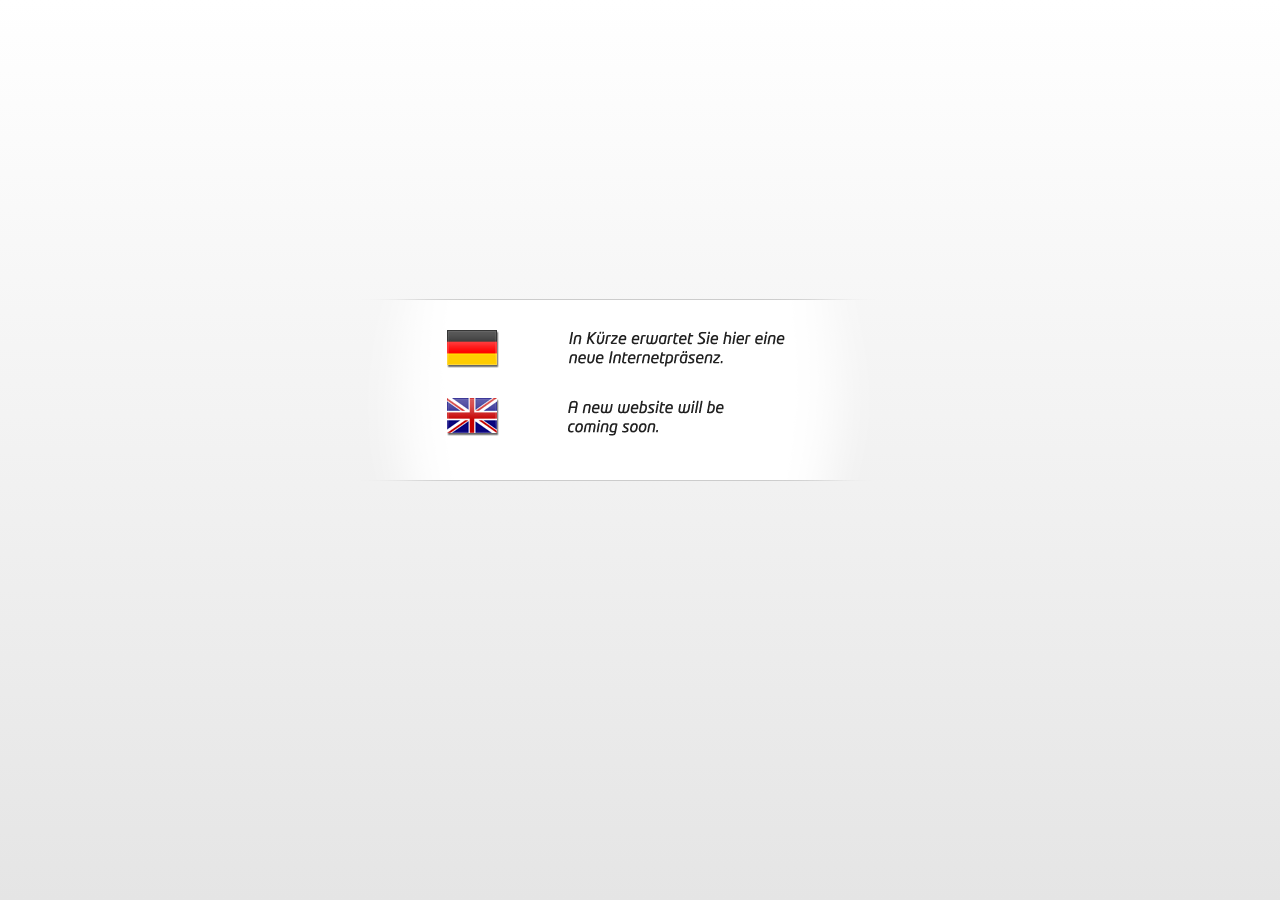
<file: index.htm>
<!DOCTYPE html PUBLIC "-//W3C//DTD XHTML 1.0 Transitional//EN" "http://www.w3.org/TR/xhtml1/DTD/xhtml1-transitional.dtd">
<html>
<head>
<title></title>
<style type="text/css"><!--
html {height:100%;overflow:hidden;} body {background: #ffffff;background: url([data-uri]);background: -moz-linear-gradient(top, #ffffff 0%, #e5e5e5 100%);background: -webkit-gradient(linear, left top, left bottom, color-stop(0%,#ffffff), color-stop(100%,#e5e5e5));background: -webkit-linear-gradient(top, #ffffff 0%,#e5e5e5 100%);background: -o-linear-gradient(top, #ffffff 0%,#e5e5e5 100%);background: -ms-linear-gradient(top, #ffffff 0%,#e5e5e5 100%);background: linear-gradient(to bottom, #ffffff 0%,#e5e5e5 100%);filter: progid:DXImageTransform.Microsoft.gradient( startColorstr='#ffffff', endColorstr='#e5e5e5',GradientType=0 );} img {left: 50%;margin-left:-301px;margin-top:-151px;position:absolute;top:50%;}
--></style>
</head>
<body>
<center><img src='[data-uri]' alt="" /></center>
</body>
</html>
</file>
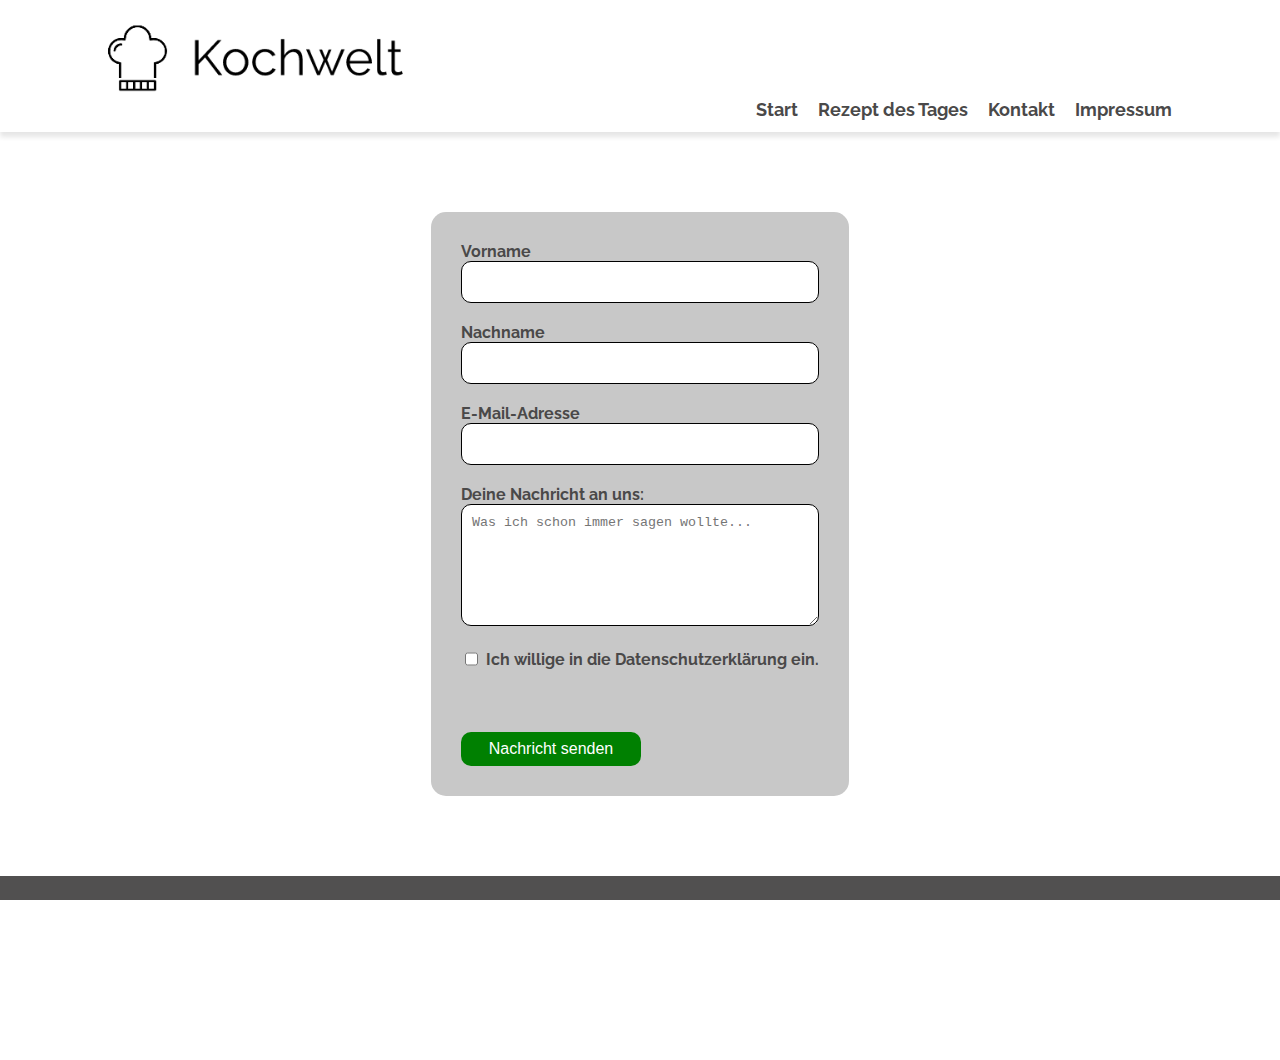
<file: kochwelt/site/contact.html>
<!DOCTYPE html>
<html lang="en">
  <head>
    <meta charset="UTF-8" />
    <meta name="viewport" content="width=device-width, initial-scale=1.0" />
    <title>Kontakt</title>
    <link rel="icon" type="image/png" sizes="16x16" href="../img/favicon.ico" />
    <link rel="stylesheet" href="../styles/home.css" />
    <script src="../scripts/script.js"></script>
  </head>
  <body onload="includeHTML()">
    <div w3-include-html="header.html"></div>

    <div class="body-width">
      <div class="contact_form">
        <form onsubmit="sendMail(event)" class="contact-form">
          <div class="section-contact">
            <div class="input-contact">
              <label class="input-label">
                Vorname
                <br />
                <input type="text" name="name" required />
              </label>

              <label class="input-label">
                Nachname
                <br />
                <input type="text" name="surname" required />
              </label>

              <label class="input-label">
                E-Mail-Adresse
                <br />
                <input type="email" name="email" required />
              </label>
            </div>

            <div class="message">
              <label class="message-label">
                Deine Nachricht an uns:
                <br />
                <textarea
                  name="Nachricht"
                  required
                  placeholder="Was ich schon immer sagen wollte..."
                ></textarea>
              </label>
            </div>

            <div class="checkbox">
              <div>
                <label class="checkbox-label">
                  <input type="checkbox" required />Ich willige in die
                  Datenschutzerklärung ein.</label
                >
              </div>
            </div>

            <button class="recipe-button" type="submit">
              Nachricht senden
            </button>
          </div>
        </form>
      </div>
    </div>

    <div w3-include-html="footer.html"></div>
  </body>
</html>
</file>
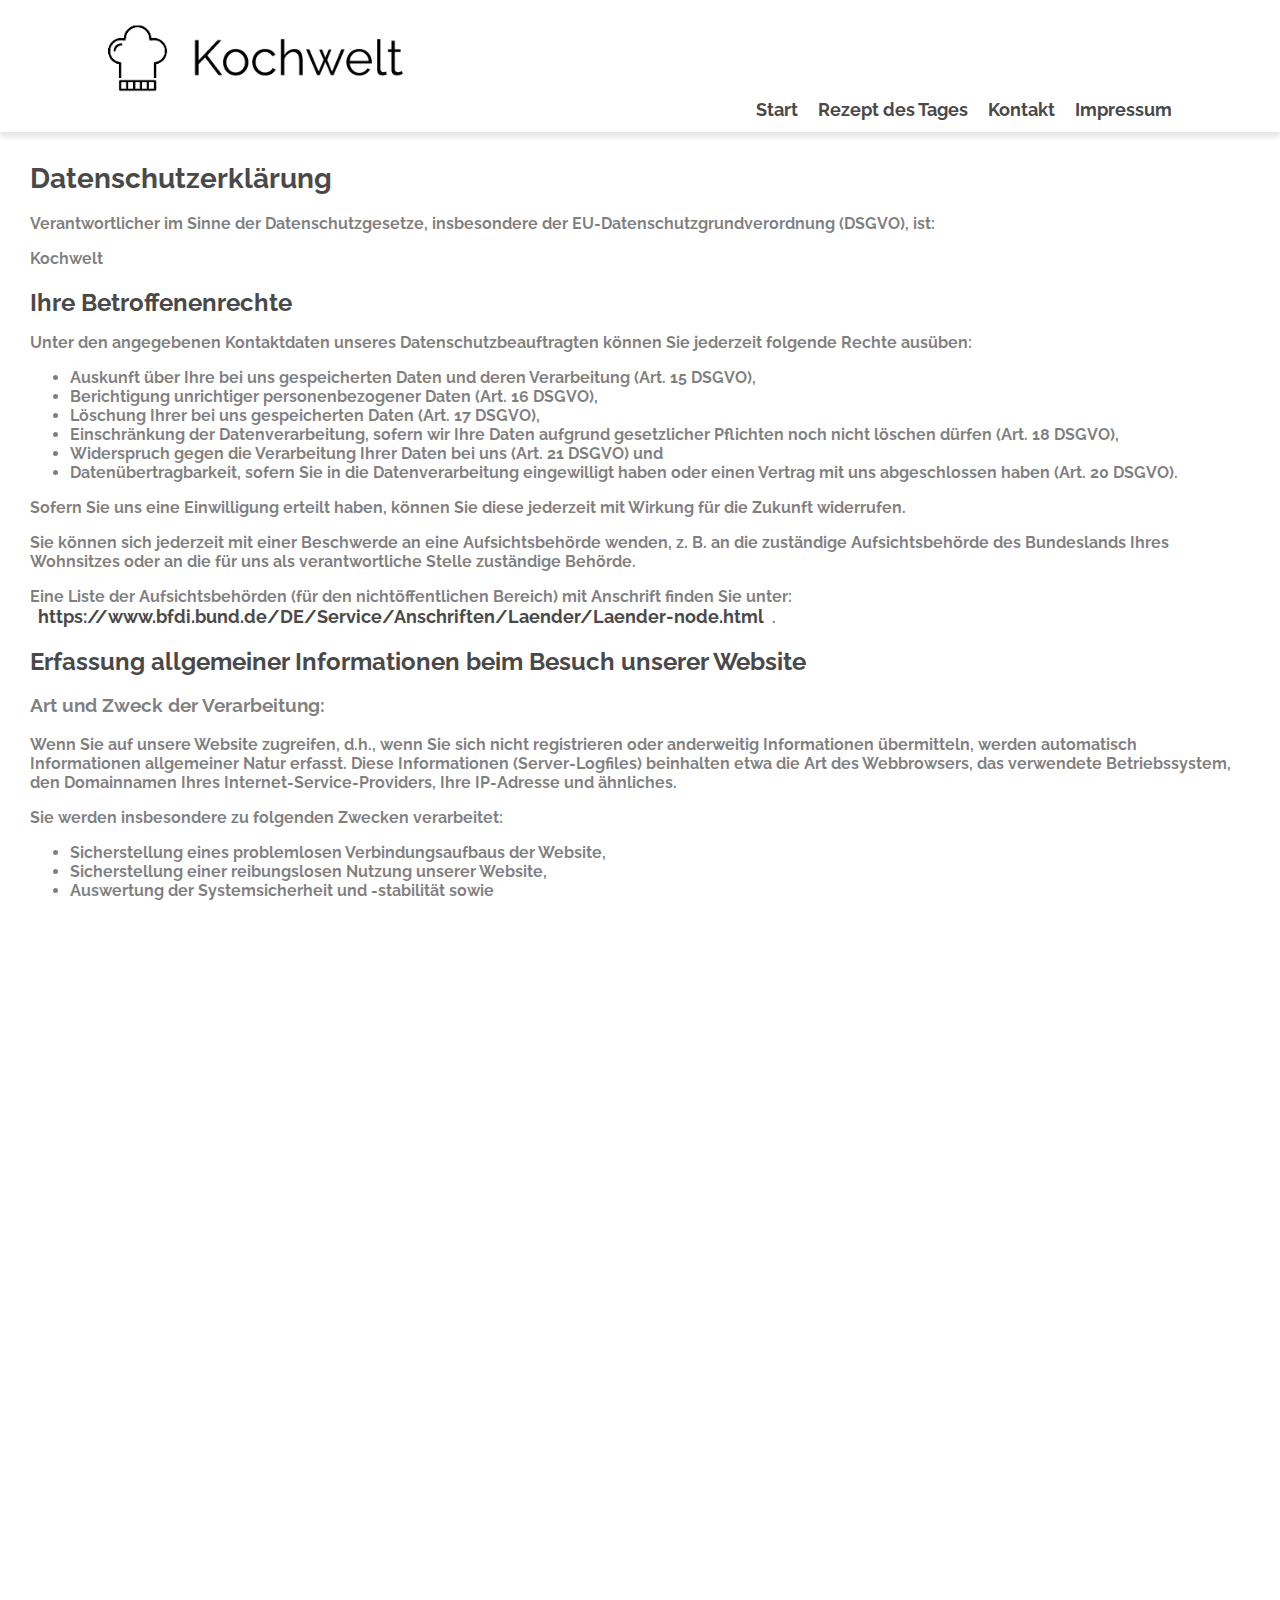
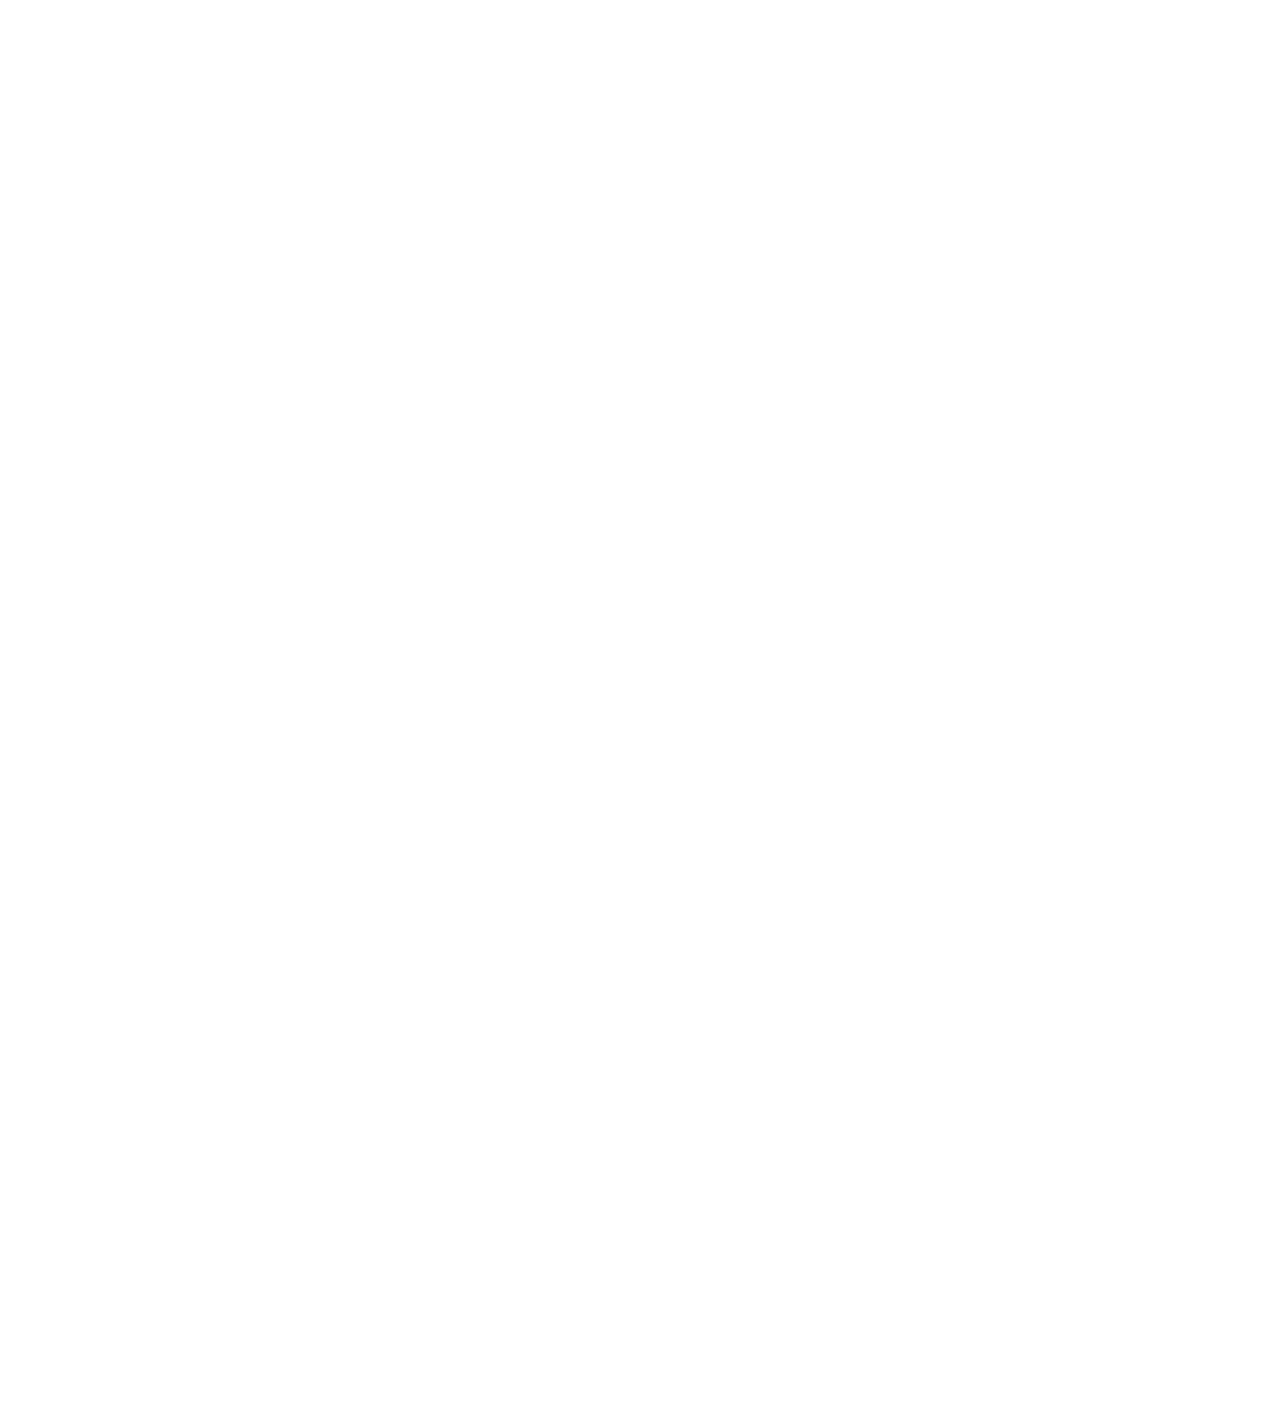
<file: kochwelt/site/datenschutz.html>
<!DOCTYPE html>
<html lang="en">

<head>
    <meta charset="UTF-8">
    <meta name="viewport" content="width=device-width, initial-scale=1.0">
    <title>Kochwelt</title>
    <link rel="icon" type="image/png" sizes="16x16" href="../img/favicon.ico">
    <link rel="stylesheet" href="../styles/kontakt.css">
    <script src="../scripts/script.js"></script>
</head>

<body onload="includeHTML()">
    <div w3-include-html="header.html"></div>
    <div class="datenschutz">
        <h1>Datenschutzerklärung</h1>
        <p>Verantwortlicher im Sinne der Datenschutzgesetze, insbesondere der EU-Datenschutzgrundverordnung (DSGVO),
            ist:
        </p>
        <p>Kochwelt</p>
        <h2>Ihre Betroffenenrechte</h2>
        <p>Unter den angegebenen Kontaktdaten unseres Datenschutzbeauftragten können Sie jederzeit folgende Rechte
            ausüben:
        </p>
        <ul>
            <li>Auskunft über Ihre bei uns gespeicherten Daten und deren Verarbeitung (Art. 15 DSGVO),</li>
            <li>Berichtigung unrichtiger personenbezogener Daten (Art. 16 DSGVO),</li>
            <li>Löschung Ihrer bei uns gespeicherten Daten (Art. 17 DSGVO),</li>
            <li>Einschränkung der Datenverarbeitung, sofern wir Ihre Daten aufgrund gesetzlicher Pflichten noch nicht
                löschen
                dürfen (Art. 18 DSGVO),</li>
            <li>Widerspruch gegen die Verarbeitung Ihrer Daten bei uns (Art. 21 DSGVO) und</li>
            <li>Datenübertragbarkeit, sofern Sie in die Datenverarbeitung eingewilligt haben oder einen Vertrag mit uns
                abgeschlossen haben (Art. 20 DSGVO).</li>
        </ul>
        <p>Sofern Sie uns eine Einwilligung erteilt haben, können Sie diese jederzeit mit Wirkung für die Zukunft
            widerrufen.
        </p>
        <p>Sie können sich jederzeit mit einer Beschwerde an eine Aufsichtsbehörde wenden, z. B. an die zuständige
            Aufsichtsbehörde des Bundeslands Ihres Wohnsitzes oder an die für uns als verantwortliche Stelle zuständige
            Behörde.
        </p>
        <p>Eine Liste der Aufsichtsbehörden (für den nichtöffentlichen Bereich) mit Anschrift finden Sie unter: <a
                href="https://www.bfdi.bund.de/DE/Service/Anschriften/Laender/Laender-node.html" target="_blank"
                rel="noopener nofollow">https://www.bfdi.bund.de/DE/Service/Anschriften/Laender/Laender-node.html</a>.
        </p>
        <p></p>
        <h2>Erfassung allgemeiner Informationen beim Besuch unserer Website</h2>
        <h3>Art und Zweck der Verarbeitung:</h3>
        <p>Wenn Sie auf unsere Website zugreifen, d.h., wenn Sie sich nicht registrieren oder anderweitig Informationen
            übermitteln, werden automatisch Informationen allgemeiner Natur erfasst. Diese Informationen
            (Server-Logfiles)
            beinhalten etwa die Art des Webbrowsers, das verwendete Betriebssystem, den Domainnamen Ihres
            Internet-Service-Providers, Ihre IP-Adresse und ähnliches. </p>
        <p>Sie werden insbesondere zu folgenden Zwecken verarbeitet:</p>
        <ul>
            <li>Sicherstellung eines problemlosen Verbindungsaufbaus der Website,</li>
            <li>Sicherstellung einer reibungslosen Nutzung unserer Website,</li>
            <li>Auswertung der Systemsicherheit und -stabilität sowie</li>
            <li>zur Optimierung unserer Website.</li>
        </ul>
        <p>Wir verwenden Ihre Daten nicht, um Rückschlüsse auf Ihre Person zu ziehen. Informationen dieser Art werden
            von
            uns
            ggfs. anonymisiert statistisch ausgewertet, um unseren Internetauftritt und die dahinterstehende Technik zu
            optimieren. </p>
        <h3>Rechtsgrundlage und berechtigtes Interesse:</h3>
        <p>Die Verarbeitung erfolgt gemäß Art. 6 Abs. 1 lit. f DSGVO auf Basis unseres berechtigten Interesses an der
            Verbesserung der Stabilität und Funktionalität unserer Website.</p>
        <h3>Empfänger:</h3>
        <p>Empfänger der Daten sind ggf. technische Dienstleister, die für den Betrieb und die Wartung unserer Webseite
            als
            Auftragsverarbeiter tätig werden.</p>
        <p></p>
        <h3>Speicherdauer:</h3>
        <p>Die Daten werden gelöscht, sobald diese für den Zweck der Erhebung nicht mehr erforderlich sind. Dies ist für
            die
            Daten, die der Bereitstellung der Website dienen, grundsätzlich der Fall, wenn die jeweilige Sitzung beendet
            ist.
        </p>
        <p> Im Falle der Speicherung der Daten in Logfiles ist dies nach spätestens 14 Tagen der Fall. Eine
            darüberhinausgehende
            Speicherung ist möglich. In diesem Fall werden die IP-Adressen der Nutzer anonymisiert, sodass eine
            Zuordnung
            des
            aufrufenden Clients nicht mehr möglich ist.</p>
        <p></p>
        <h3>Bereitstellung vorgeschrieben oder erforderlich:</h3>
        <p>Die Bereitstellung der vorgenannten personenbezogenen Daten ist weder gesetzlich noch vertraglich
            vorgeschrieben.
            Ohne die IP-Adresse ist jedoch der Dienst und die Funktionsfähigkeit unserer Website nicht gewährleistet.
            Zudem
            können einzelne Dienste und Services nicht verfügbar oder eingeschränkt sein. Aus diesem Grund ist ein
            Widerspruch
            ausgeschlossen. </p>
        <p></p>
        <h2>Kontaktformular</h2>
        <h3>Art und Zweck der Verarbeitung:</h3>
        <p>Die von Ihnen eingegebenen Daten werden zum Zweck der individuellen Kommunikation mit Ihnen gespeichert.
            Hierfür
            ist
            die Angabe einer validen E-Mail-Adresse sowie Ihres Namens erforderlich. Diese dient der Zuordnung der
            Anfrage
            und
            der anschließenden Beantwortung derselben. Die Angabe weiterer Daten ist optional.</p>
        <h3>Rechtsgrundlage:</h3>
        <p>Die Verarbeitung der in das Kontaktformular eingegebenen Daten erfolgt auf der Grundlage eines berechtigten
            Interesses (Art. 6 Abs. 1 lit. f DSGVO).</p>
        <p>Durch Bereitstellung des Kontaktformulars möchten wir Ihnen eine unkomplizierte Kontaktaufnahme ermöglichen.
            Ihre
            gemachten Angaben werden zum Zwecke der Bearbeitung der Anfrage sowie für mögliche Anschlussfragen
            gespeichert.
        </p>
        <p>Sofern Sie mit uns Kontakt aufnehmen, um ein Angebot zu erfragen, erfolgt die Verarbeitung der in das
            Kontaktformular
            eingegebenen Daten zur Durchführung vorvertraglicher Maßnahmen (Art. 6 Abs. 1 lit. b DSGVO).</p>
        <h3>Empfänger:</h3>
        <p>Empfänger der Daten sind ggf. Auftragsverarbeiter.</p>
        <p></p>
        <h3>Speicherdauer:</h3>
        <p>Daten werden spätestens 6 Monate nach Bearbeitung der Anfrage gelöscht.</p>
        <p>Sofern es zu einem Vertragsverhältnis kommt, unterliegen wir den gesetzlichen Aufbewahrungsfristen nach HGB
            und
            löschen Ihre Daten nach Ablauf dieser Fristen. </p>
        <h3>Bereitstellung vorgeschrieben oder erforderlich:</h3>
        <p>Die Bereitstellung Ihrer personenbezogenen Daten erfolgt freiwillig. Wir können Ihre Anfrage jedoch nur
            bearbeiten,
            sofern Sie uns Ihren Namen, Ihre E-Mail-Adresse und den Grund der Anfrage mitteilen.</p>
        <p></p>
        <h2>SSL-Verschlüsselung</h2>
        <p>Um die Sicherheit Ihrer Daten bei der Übertragung zu schützen, verwenden wir dem aktuellen Stand der Technik
            entsprechende Verschlüsselungsverfahren (z. B. SSL) über HTTPS.</p>
        <p></p>
        <hr>
        <h2>Information über Ihr Widerspruchsrecht nach Art. 21 DSGVO</h2>
        <h3>Einzelfallbezogenes Widerspruchsrecht</h3>
        <p>Sie haben das Recht, aus Gründen, die sich aus Ihrer besonderen Situation ergeben, jederzeit gegen die
            Verarbeitung
            Sie betreffender personenbezogener Daten, die aufgrund Art. 6 Abs. 1 lit. f DSGVO (Datenverarbeitung auf der
            Grundlage einer Interessenabwägung) erfolgt, Widerspruch einzulegen; dies gilt auch für ein auf diese
            Bestimmung
            gestütztes Profiling im Sinne von Art. 4 Nr. 4 DSGVO.</p>
        <p>Legen Sie Widerspruch ein, werden wir Ihre personenbezogenen Daten nicht mehr verarbeiten, es sei denn, wir
            können
            zwingende schutzwürdige Gründe für die Verarbeitung nachweisen, die Ihre Interessen, Rechte und Freiheiten
            überwiegen, oder die Verarbeitung dient der Geltendmachung, Ausübung oder Verteidigung von Rechtsansprüchen.
        </p>
        <h3>Empfänger eines Widerspruchs</h3>
        <p>Alexander Sinner</p>
        <hr>
        <h2>Änderung unserer Datenschutzbestimmungen</h2>
        <p>Wir behalten uns vor, diese Datenschutzerklärung anzupassen, damit sie stets den aktuellen rechtlichen
            Anforderungen
            entspricht oder um Änderungen unserer Leistungen in der Datenschutzerklärung umzusetzen, z.B. bei der
            Einführung
            neuer Services. Für Ihren erneuten Besuch gilt dann die neue Datenschutzerklärung.</p>
        <h2>Fragen an den Datenschutzbeauftragten</h2>
        <p>Wenn Sie Fragen zum Datenschutz haben, schreiben Sie uns bitte eine E-Mail oder wenden Sie sich direkt an die
            für
            den
            Datenschutz verantwortliche Person in unserer Organisation:</p>
        <p></p>
        <p><em>Die Datenschutzerklärung wurde mithilfe der activeMind AG erstellt, den Experten für <a
                    href="https://www.activemind.de/datenschutz/datenschutzbeauftragter/" target="_blank"
                    rel="noopener">externe
                    Datenschutzbeauftragte</a> (Version #2020-09-30).</em></p>
    </div>

    <div w3-include-html="footer.html"></div>
</body>
</file>
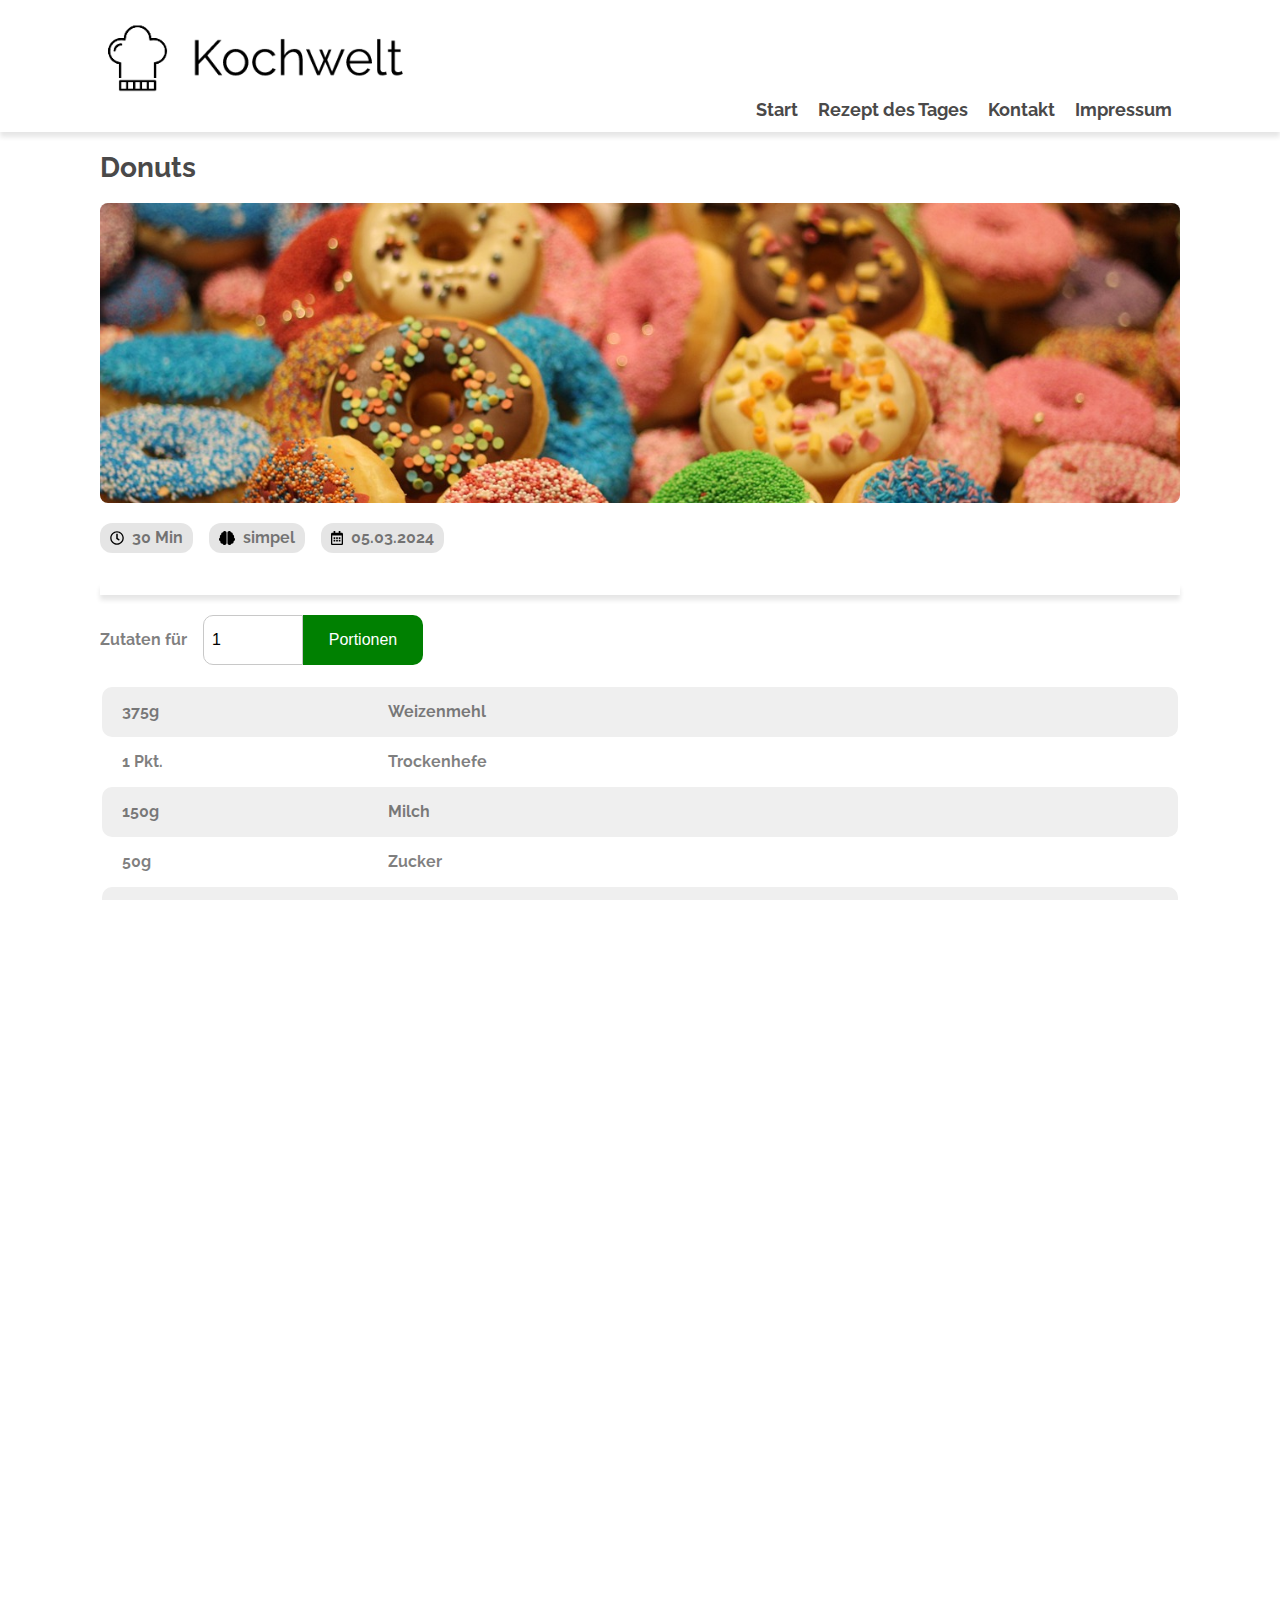
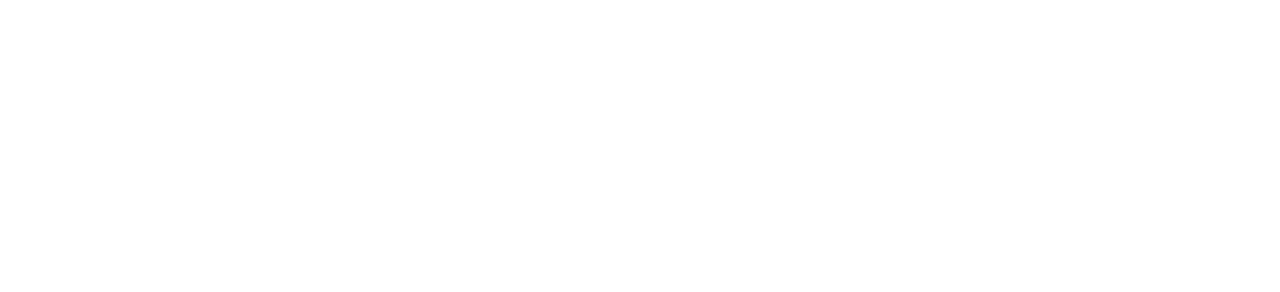
<file: kochwelt/site/donut.html>
<!DOCTYPE html>
<html lang="en">

<head>
    <meta charset="UTF-8">
    <meta name="viewport" content="width=device-width, initial-scale=1.0">
    <title>Donuts</title>
    <link rel="icon" type="image/png" sizes="16x16" href="../img/favicon.ico">
   <link rel="stylesheet" href="../styles/donut.css">
    <script src="../scripts/donut.js"></script> 
</head>

<body onload="includeHTML()">
    <div w3-include-html="../site/header.html"></div>
    <div class="site">


        <section class="recipeinfo">
            <h1>Donuts</h1>
            <div class="imagecantainer"></div>
            <div class="coockingdata">
                <div class="coockdataicons"><img src="../img/icons/clock-regular.svg" alt="">30 Min</div>
                <div class="coockdataicons"><img src="../img/icons/brain-solid.svg" alt="">simpel</div>
                <div class="coockdataicons"><img src="../img/icons/calendar-alt-regular.svg" alt="">05.03.2024</div>
            </div>
            <div class="separator"></div>
        </section>

        <section class="recipe">
            <div class="servings"><span>Zutaten für</span></span></div>
            <div class="input"><input class="inputfield" id="inputfield" type="number" value="1" min="1" max="6"></div>
            <div><button class="servingsbutton" id="servingsbutton" onclick="renderIncrement()">Portionen</button></div>

        </section>

        <section class="ingredients">
            <table id="table">
              <tbody id="tbl"></tbody>
            </table>
        </section>

        <section class="description">
            <h2>Zubereitung</h2>
            <div class="coockingdata">
                <div class="coockdataicons"><img src="../img/icons/clock-regular.svg" alt="">30 Minuten</div>
                <div class="coockdataicons"><img src="../img/icons/clock-regular.svg" alt="">Gesamtzeit ca. 45 Minuten
                </div>
            </div>
            <span>
                <h3>Donuts zubereiten</h3>
                            In einem Topf die Milch erwärmen und die Butter darin schmelzen. Mehl und Trockenhefe in einer Schüssel vermengen und die übrigen Zutaten sowie die warme Milch-Butter-Mischung hinzugeben. Alles mit den Knethaken eines Mixers oder der Küchenmaschine ca. 5 Min. zu einem glatten Teig kneten. Anschließend an einem warmen Ort für mind. 30 Min. gehen lassen. Den Teig auf einer bemehlten Arbeitsplatte mit den Händen durchkneten und gut 1 cm dick ausrollen. Mit einem Donut-Ausstecher (8 - 9 cm) Teigstücke ausstechen. Diese erneut ca. 30 Min. gehen lassen. Um die Donuts ausbacken zu können, muss Pflanzenöl in einem Topf auf etwa 180 °C erhitzt werden. Ob die Temperatur erreicht ist, sieht man, wenn man einen Holzstiel in das Öl hält und sich Bläschen daran bilden. Die Donuts werden in dem heißen Öl von beiden Seiten je 2 Min. ausgebacken. Mit einer Schaumkelle herausnehmen und auf Küchenkrepp abtropfen lassen. Die fertigen Donuts entweder in gesiebtem Puderzucker wälzen oder in eine Glasur aus Milch und Puderzucker dippen und mit Zuckerperlen bestreuen. Tipp: Die Donuts können auch mit Butter bestrichen im Backofen bei 200 °C Ober-/Unterhitze 15 Min. gebacken werden. Wer keine Donut-Ausstecher zur Hand hat, nimmt einfach zwei unterschiedlich große Gläser oder Plätzchen-Ausstecher.

            </span>
        </section>
        <section class="profilecontainer">
            <h4>Rezept erstellt durch</h4>
            <div class="profile"><img class="profileimage" src="../img/me.jpg" alt="profileimage"> Matthias</div>
        </section>

        <div w3-include-html="../site/footer.html"></div>
    </div>
</body>

</html>
</file>
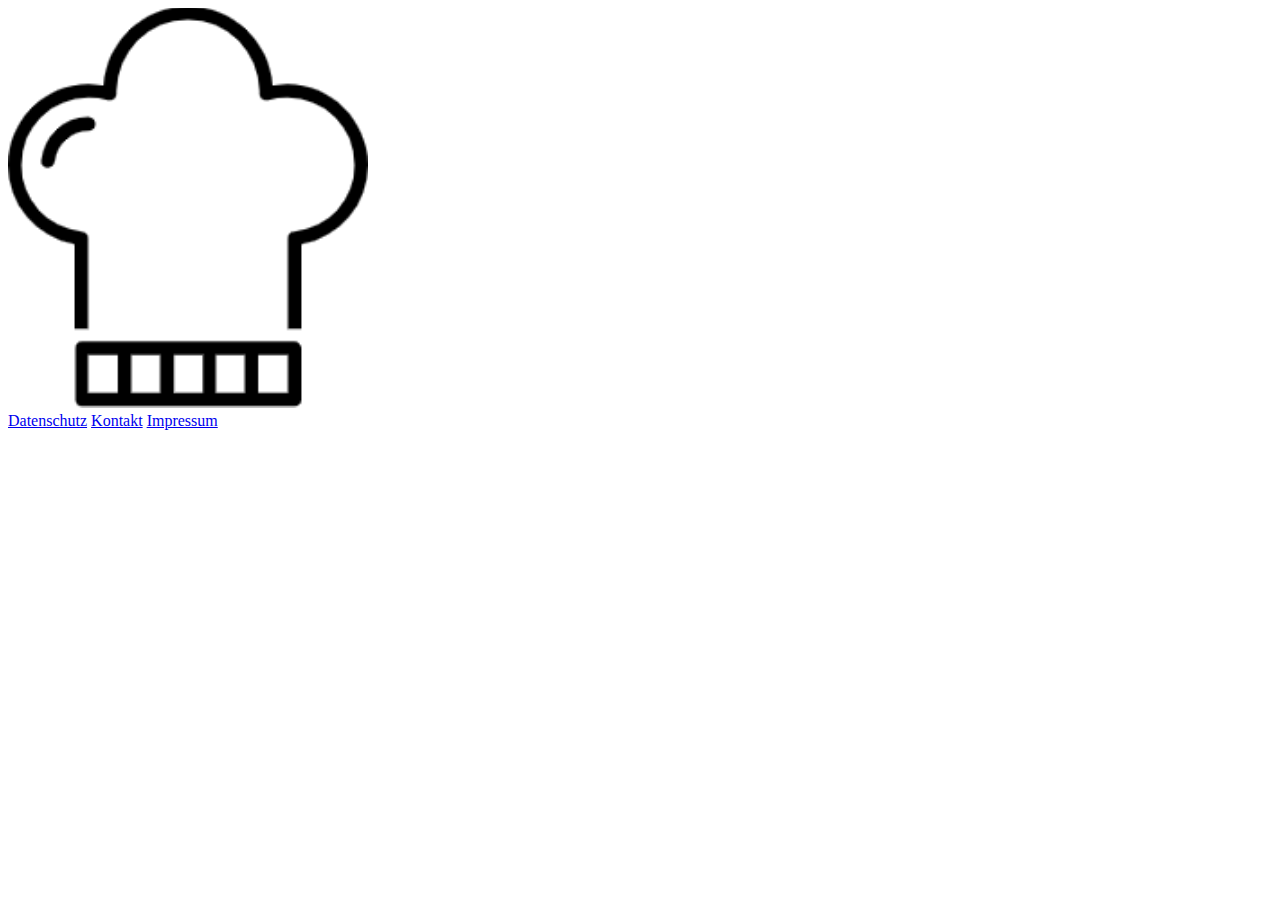
<file: kochwelt/site/footer.html>
<!DOCTYPE html>
<html lang="en">

<head>
    <meta charset="UTF-8">
    <meta name="viewport" content="width=device-width, initial-scale=1.0">
    <title>Kochwelt</title>
    <footer>
        <div class="footercontainer">
            <div class="footernavigation"><a href="../home.html"><img class="footerlogo" src="../img/logo_small.png"
                        alt="logo"></a>
                <div>
                    <a class="border" href="datenschutz.html">Datenschutz</a>
                    <a class="border" href="contact.html">Kontakt</a>
                    <a class="border" href="impressum.html">Impressum</a>
                </div>
            </div>
        </div>
    </footer>
</file>
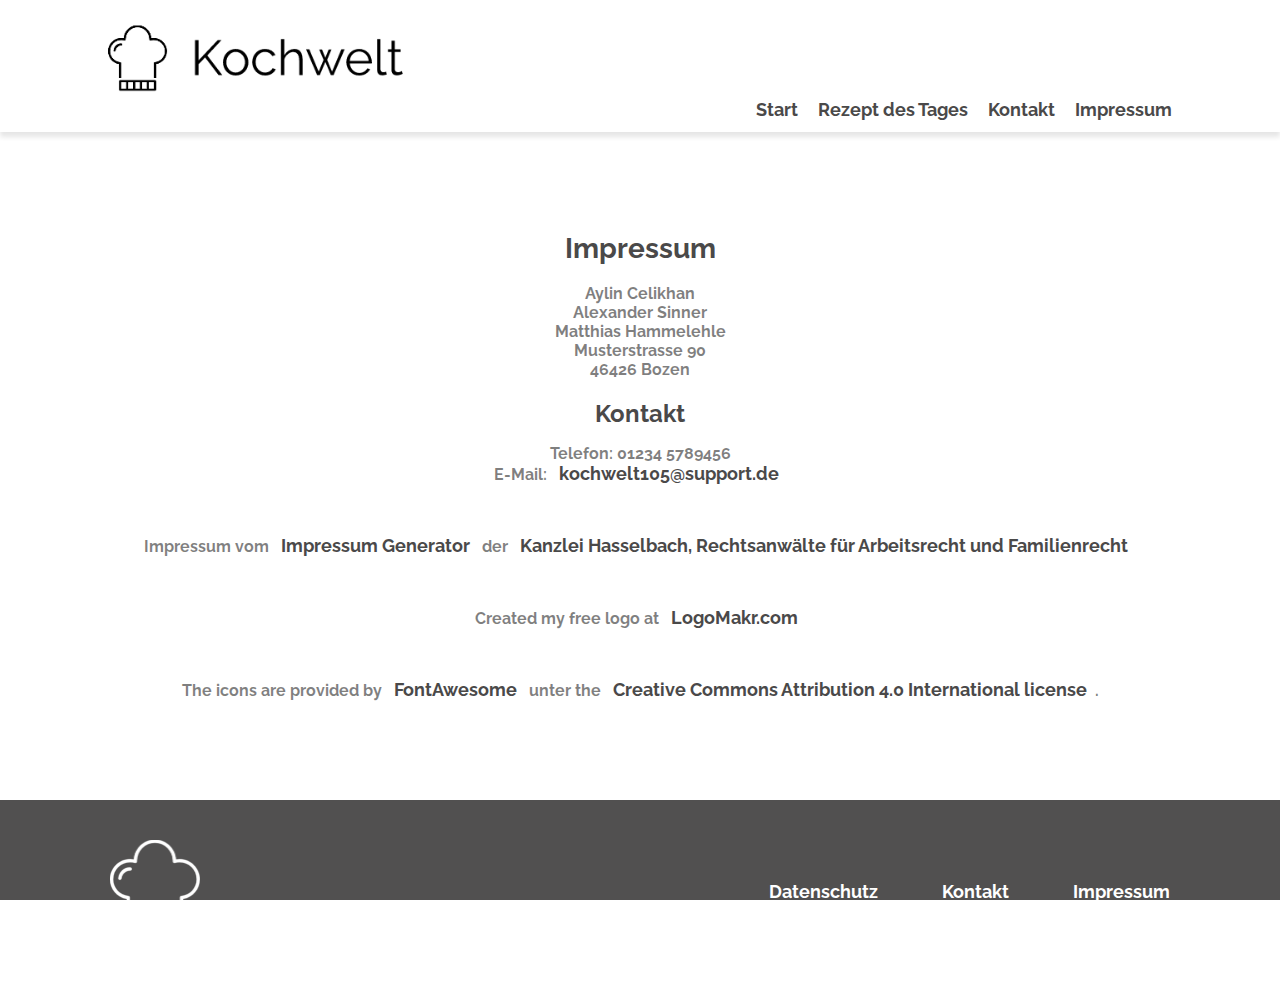
<file: kochwelt/site/impressum.html>
<!DOCTYPE html>
<html lang="en">
  <head>
    <meta charset="UTF-8" />
    <meta name="viewport" content="width=device-width, initial-scale=1.0" />
    <title>Impressum</title>
    <link rel="icon" type="image/png" sizes="16x16" href="../img/favicon.ico" />
    <link rel="stylesheet" href="../styles/headerfooter.css" />
    <script src="../scripts/script.js"></script>
  </head>
  <body onload="includeHTML()">
    <div w3-include-html="header.html"></div>

    <section class="impressum">
      <h1>Impressum</h1>
      <p>
        Aylin Celikhan<br />Alexander Sinner<br />Matthias Hammelehle<br />
        Musterstrasse 90<br />
        46426 Bozen
      </p>
      <h2>Kontakt</h2>
      <p>
        Telefon: 01234 5789456<br />
        E-Mail:
        <a href="mailto:kochwelt105@support.de">kochwelt105@support.de</a>
      </p>
      <br />
      <p>
        Impressum vom
        <a href="https://www.impressum-generator.de">Impressum Generator</a> der
        <a href="https://www.kanzlei-hasselbach.de/"
          >Kanzlei Hasselbach, Rechtsanwälte für Arbeitsrecht und
          Familienrecht</a
        >
      </p>
      <br />
      <p>
        Created my free logo at
        <a
          class="break links-imprint"
          href="https://logomakr.com"
          target="_blank"
          >LogoMakr.com</a
        >
      </p>
      <br />
      <p>
        The icons are provided by
        <a
          class="break links-imprint"
          href="https://fontawesome.com/"
          rel="nofollow"
          target="_blank"
          >FontAwesome</a
        >
        unter the
        <a
          class="break links-imprint"
          href="https://fontawesome.com/license"
          target="_blank"
          rel="nofollow"
          >Creative Commons Attribution 4.0 International license</a
        >.
      </p>
    </section>

    <div w3-include-html="footer.html"></div>
  </body>
</html>
</file>
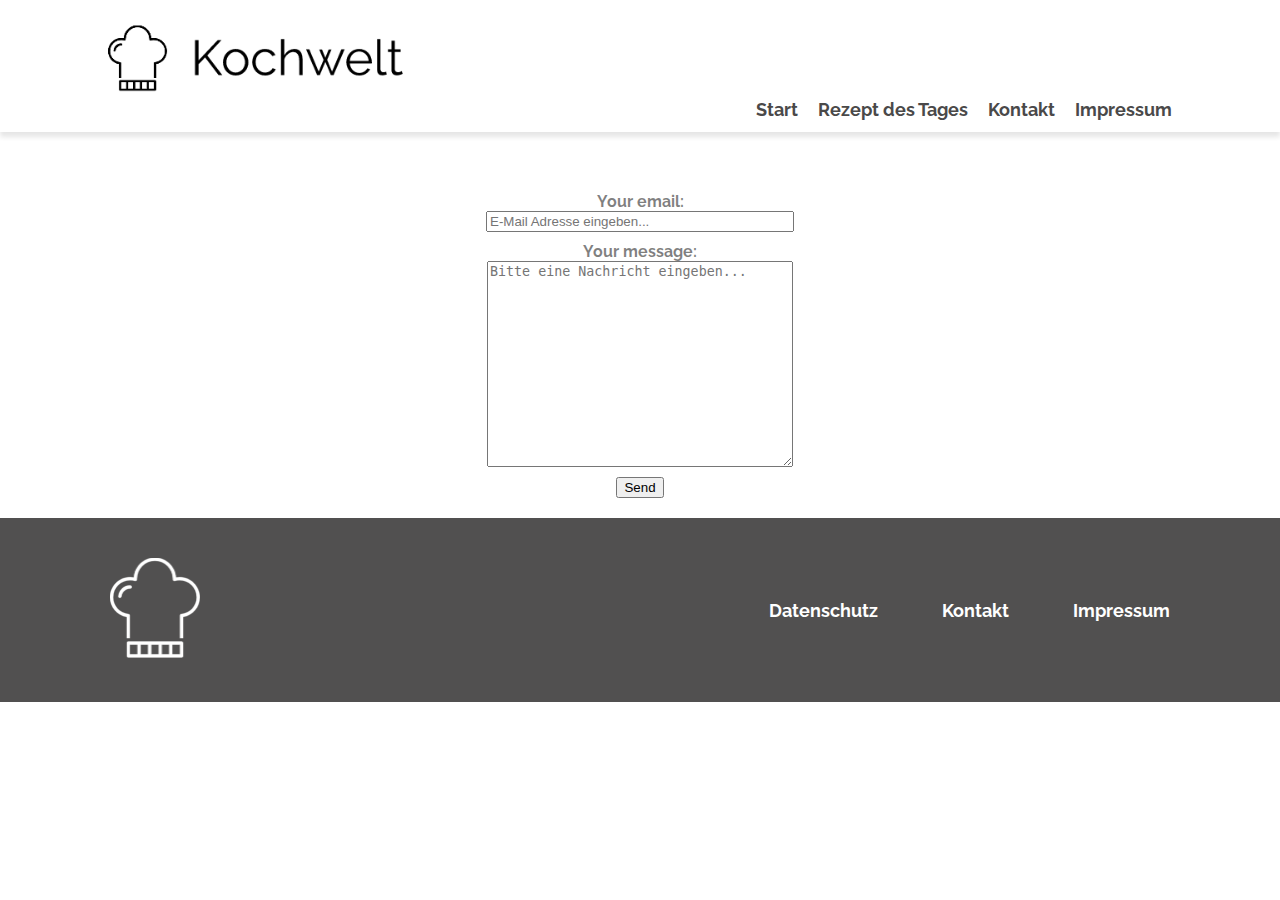
<file: kochwelt/site/kontakt.html>
<!DOCTYPE html>
<html lang="en">

<head>
    <meta charset="UTF-8">
    <meta name="viewport" content="width=device-width, initial-scale=1.0">
    <title>Kochwelt</title>
    <link rel="icon" type="image/png" sizes="16x16" href="../img/favicon.ico">
    <link rel="stylesheet" href="../styles/kontakt.css">
    <script src="../scripts/script.js"></script>
</head>

<body onload="includeHTML()">
    <div w3-include-html="header.html"></div>
    <div>
        <form class="kontakt" onsubmit="sendMail(event)">
            <label class="email">
                Your email:
                <input type="email" name="email" placeholder="E-Mail Adresse eingeben...">
            </label>
            <label class="message">
                Your message:
                <textarea class="textarea" name="message" placeholder="Bitte eine Nachricht eingeben..."></textarea>
            </label>
            <!-- your other form fields go here -->
            <button type="submit">Send</button>
        </form>
    </div>
    <div w3-include-html="footer.html"></div>
</body>
</file>
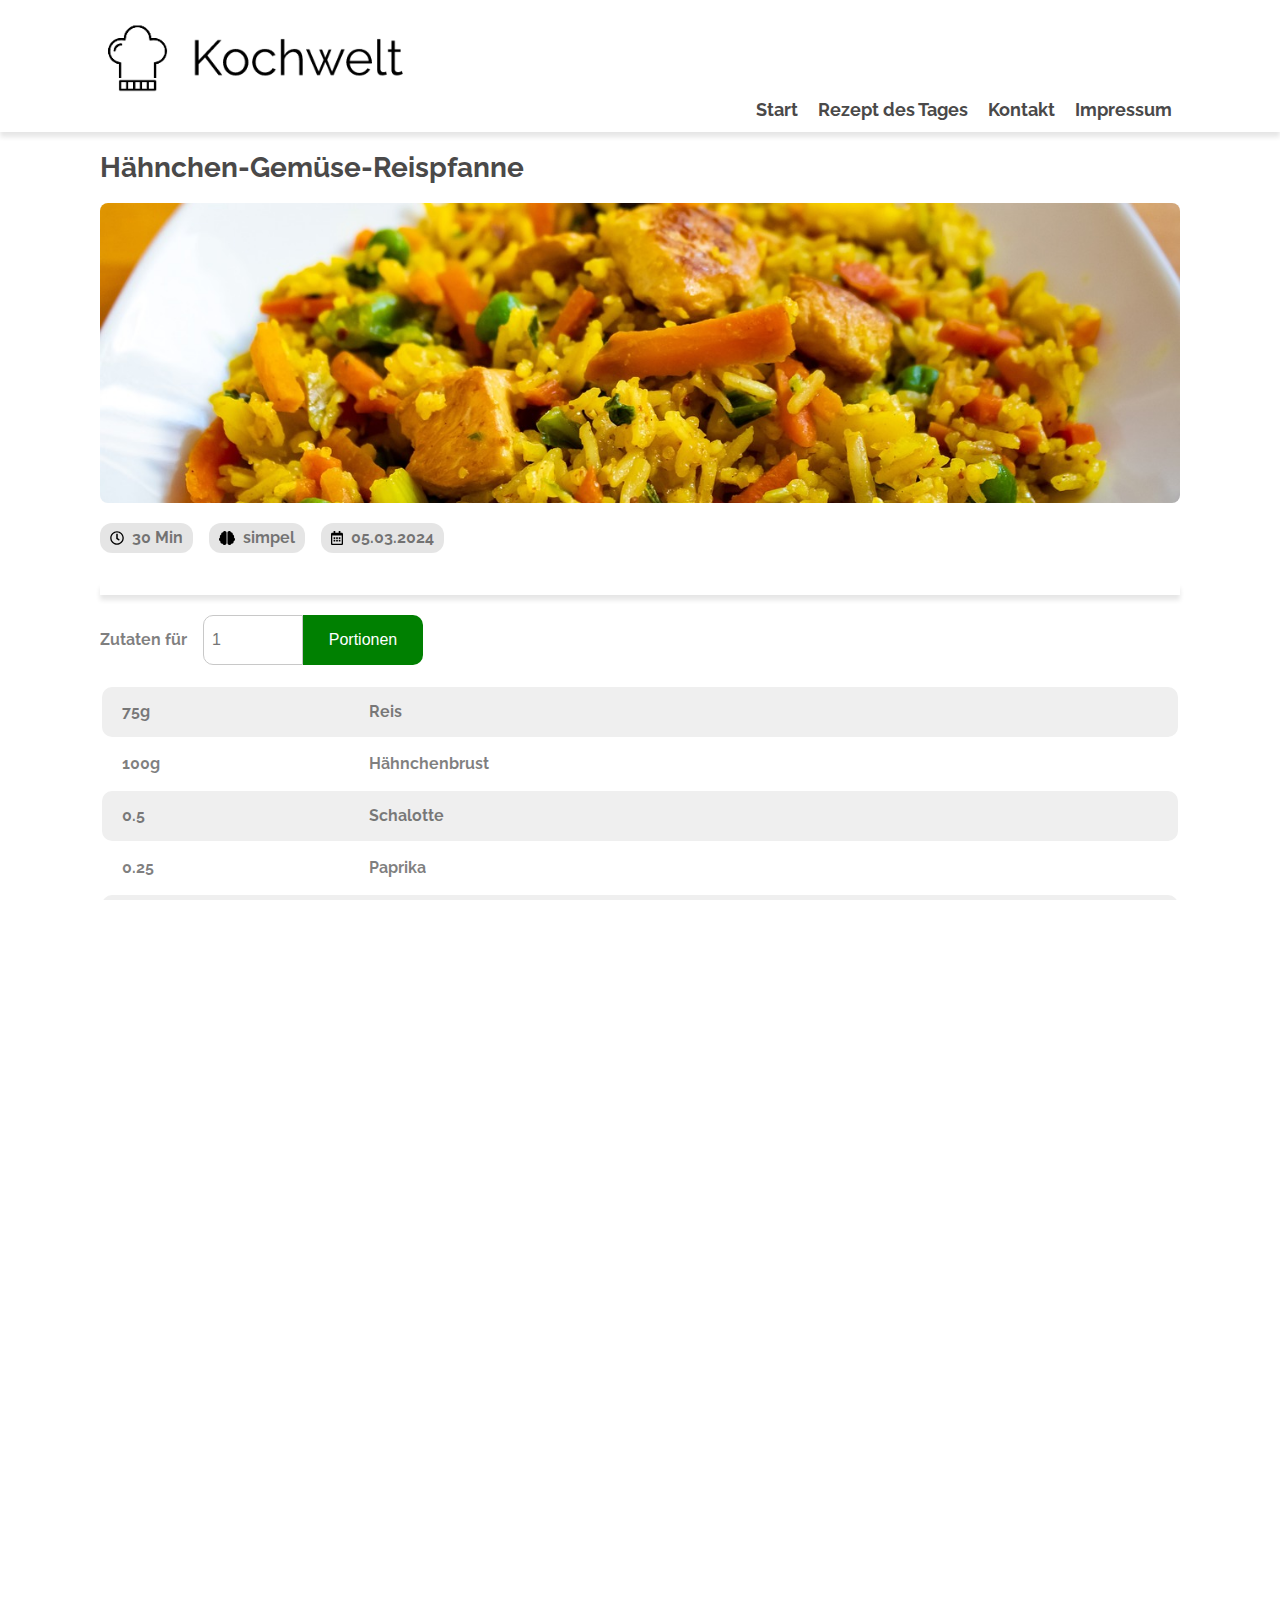
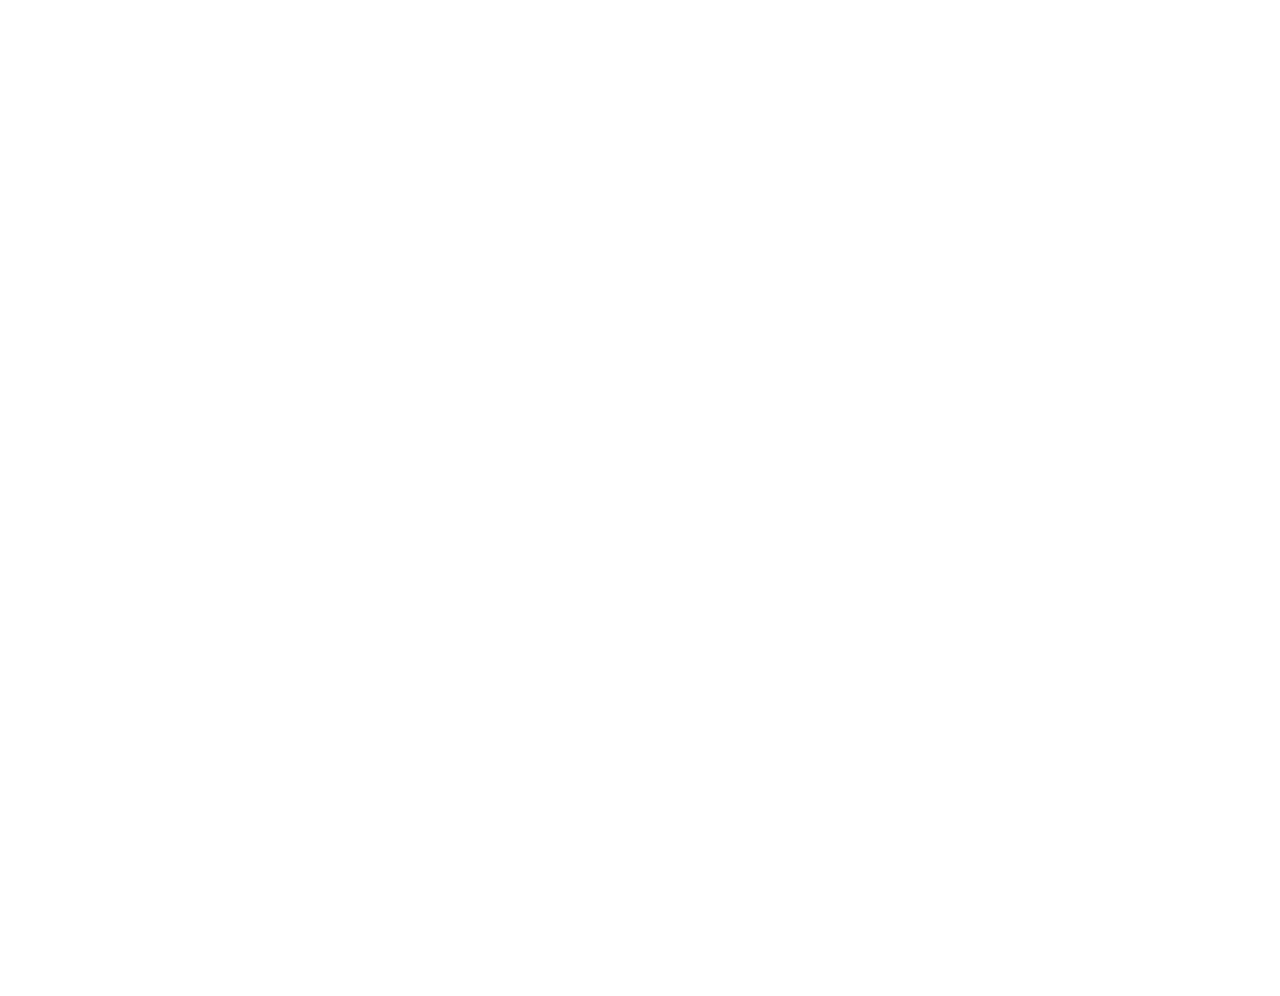
<file: kochwelt/site/rezeptalex.html>
<!DOCTYPE html>
<html lang="en">

<head>
    <meta charset="UTF-8">
    <meta name="viewport" content="width=device-width, initial-scale=1.0">
    <title>Hähnchen-Gemüse-Reispfanne</title>
    <link rel="icon" type="image/png" sizes="16x16" href="../img/favicon.ico">
    <link rel="stylesheet" href="../styles/rezept.css">
    <script src="../scripts/script.js"></script>
</head>

<body onload="includeHTML(), load()">
    <div w3-include-html="header.html"></div>
    <div class="site">


        <section class="recipeinfo">
            <h1>Hähnchen-Gemüse-Reispfanne</h1>
            <div class="imagecantainer"></div>
            <div class="coockingdata">
                <div class="coockdataicons"><img src="../img/icons/clock-regular.svg" alt="">30 Min</div>
                <div class="coockdataicons"><img src="../img/icons/brain-solid.svg" alt="">simpel</div>
                <div class="coockdataicons"><img src="../img/icons/calendar-alt-regular.svg" alt="">05.03.2024</div>
            </div>
            <div class="separator"></div>
        </section>

        <section class="recipe">
            <div class="servings"><span>Zutaten für</span></span></div>
            <div class="input"><input class="inputfield" id="inputfield" type="number" name="amount" min="1" max="10"
                    placeholder="1"></div>
            <div><button class="servingsbutton" id="servingsbutton" onclick="calculate()">Portionen</button></div>

        </section>

        <section class="ingredients">
            <table id="table">

            </table>
        </section>

        <section class="description">
            <h2>Zubereitung</h2>
            <div class="coockingdata">
                <div class="coockdataicons"><img src="../img/icons/clock-regular.svg" alt="">30 Minuten</div>
                <div class="coockdataicons"><img src="../img/icons/clock-regular.svg" alt="">Gesamtzeit ca. 45 Minuten
                </div>
            </div>
            <span>
                <h3>Leichte Hähnchen-Gemüse-Reispfanne zubereiten</h3>
                <h4>Schritt 1</h4>
                Für die Hähnchen-Gemüse-Reispfanne den Reis im gesalzenen Wasser nach Packungsanleitung bissfest kochen.

                <h4>Schritt 2</h4>
                Währenddessen das Hähnchen trocken tupfen und in mundgerechte Stücke schneiden.

                <h4>Schritt 3</h4>
                Anschließend die Schalotte schälen und in feine Streifen schneiden. Nun die Paprika entkernen und
                ebenfalls in Streifen schneiden.

                <h4>Schritt 4</h4>
                Danach Brokkoli, Bohnen und Mören putzen, in mundgerechte Stücke schneiden und in einem Topf mit
                kochendem
                Salzwasser ca. 3-5 Minuten vorkochen.

                <h4>Schritt 5</h4>
                Das Fleisch mit Olivenöl, Salz und Kurkuma in einer Schüssel marinieren. Danach in einer Pfanne scharf
                anbraten. Anschließend die Schalotten- und Paprikastreifen dazugeben. Nun alles für ca. 5-10 Minuten
                anbraten.

                <h4>Schritt 6</h4>
                Anschließend Brokkoli, Bohnen und die Möhren dazu geben etwa 5 Minuten mitbraten, mit Salz, Pfeffer und
                Rosmarin würzen und mit Sojasoße
                ablöschen.

                <h4>Schritt 7</h4>
                Den fertig gegarten Reis gut abtropfen lassen und mit in die Pfanne geben. Nun alles gut vermengen und
                mit Salz und Pfeffer abschmecken. Dann kann die leichte Hähnchen-Gemüse-Reispfanne auch schon
                angerichtet werden.
            </span>

        </section>
        <section class="profilecontainer">
            <h4>Rezept erstellt durch</h4>
            <div class="profile"><img class="profileimage" src="../img/profile.jpg" alt="profileimage"> Alex</div>
        </section>

        <div w3-include-html="footer.html"></div>
    </div>
</body>

</html>
</file>
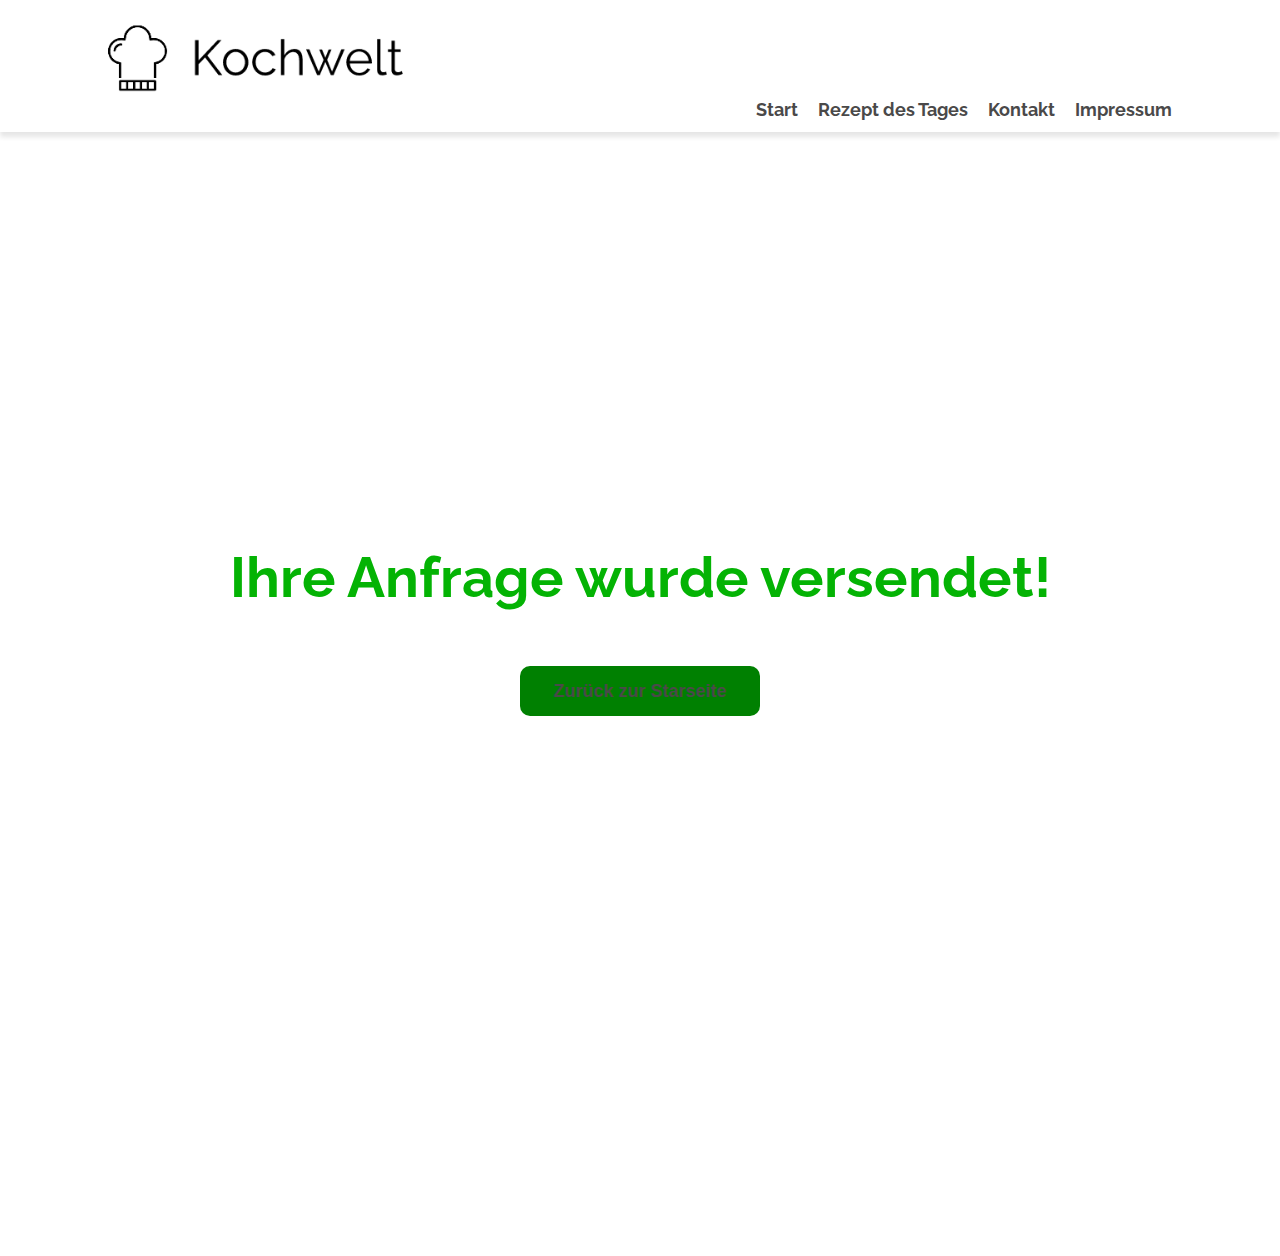
<file: kochwelt/site/send.html>
<!DOCTYPE html>
<html lang="en">
  <head>
    <meta charset="UTF-8" />
    <meta name="viewport" content="width=device-width, initial-scale=1.0" />
    <title>Kochwelt</title>
    <link rel="icon" type="image/png" sizes="16x16" href="../img/favicon.ico">
    <link rel="stylesheet" href="../styles/send.css" />
    <script src="../scripts/send.js"></script>
  </head>
  <body onload="includeHTML()">
    <div w3-include-html="../site/header.html"></div>
    <div class="box-send">
      <div>
        <p class="send">Ihre Anfrage wurde versendet!</p>
      </div>
      <div>
        <button class="btn-send">
          <a
            class="a-send"
            href="https://kochwelt-105.developerakademie.net/kochwelt/home.html"
            >Zurück zur Starseite</a
          >
        </button>
      </div>
    </div>
    <div w3-include-html="../site/footer.html"></div>
  </body>
</html>
</file>
<file: kochwelt/styles/home.css>
@font-face {
  font-display: swap;
  font-family: "Raleway";
  font-style: normal;
  font-weight: 400;
  src: url("../fonts/raleway/static/Raleway-Regular.ttf") format("truetype");
}

@font-face {
  font-display: swap;
  font-family: "Raleway";
  font-style: bold;
  font-weight: 700;
  src: url("../fonts/raleway/static/Raleway-Bold.ttf") format("truetype");
}

html,
body {
  margin: 0;
  font-family: "Raleway";
  height: 100%;
  font-size: 16px;
  scroll-behavior: smooth;
}

h1 {
  font-size: 36px;
  font-weight: 600;
  margin-bottom: 16px;
}

h2 {
  font-size: 24px;
  font-weight: 600;
  margin-bottom: 0;
}

.recipe-of-the-day img {
  height: 250px;
  border-radius: 20px;
}

.recipe-of-the-day {
  display: flex;
  justify-content: center;
  object-fit: cover;
  gap: 50px;
  padding: 50px 80px;
}

.recipe-button {
  width: 180px;
  font-size: 16px;
  background-color: rgb(0, 128, 1);
  color: white;
  border: none;
  border-radius: 10px;
  box-sizing: border-box;
  padding: 8px;
  margin-top: 40px;
}

.recipe-button:hover {
  cursor: pointer;
  background-color: rgba(0, 128, 1, 0.8);
}

.recipes {
  background-color: rgb(239, 239, 239);
  display: flex;
  flex-direction: column;
  align-items: center;
  justify-content: center;
  height: 300px;
  padding: 50px 80px;
}

.all-recipes img {
  height: 200px;
  border-radius: 20px;
}

.all-recipes {
  display: flex;
  justify-content: space-around;
  text-align: center;
  width: 100%;
  margin-top: 24px;
}

.recipe-link {
  display: flex;
  flex-direction: column;
  align-items: center;
}

.recipe-link a {
  color: black;
}

.recipe {
  padding: 50px 80px;
}

.img-recipe {
  height: 200px;
  width: 100%;
  display: flex;
  align-items: center;
  object-fit: cover;
  border-radius: 20px;
}

.extra {
  padding: 50px 80px;
}

.extra h2 {
  text-align: center;
}

.extra-info {
  display: flex;
  justify-content: center;
  align-items: center;
  gap: 30px;
}

.extra-info img {
  height: 200px;
  border-radius: 20px;
}

.body-width {
  display: flex;
  flex-direction: column;
  align-items: center;
  justify-content: center;
  padding: 80px 50px;
}

.contact-form {
  color: rgb(74, 73, 73);
  display: flex;
  align-items: center;
  justify-content: center;
  flex-direction: column;
  border-radius: 15px;
}

.section-contact {
  background-color: rgb(200, 200, 200);
  border-radius: 15px;
  padding: 30px;
  width: auto;
}

.input-contact {
  display: flex;
  flex-direction: column;
  gap: 20px;
}

textarea {
  border-radius: 10px;
  border: solid;
  border-width: 1px;
  padding: 10px;
  background-color: white;
  height: 100px;
}

input {
  border-radius: 10px;
  border: solid;
  border-width: 1px;
  padding: 10px;
  background-color: white;
  height: 20px;
}

.input-label,
.message-label {
  display: flex;
  flex-direction: column;
}

.checkbox-label {
  display: flex;
  align-items: center;
  gap: 5px;
}

.message {
  margin-top: 20px;
}

.checkbox {
  display: flex;
  margin-top: 20px;
  margin-bottom: 20px;
  gap: 5px;
}

@media (max-width: 980px) {
  a {
    font-size: 16px;
    margin-inline: 40px;
    padding: 10px;
    margin: 0px;
  }
}

@media (max-width: 690px) {
  a {
    font-size: 12px;
    margin-inline: 40px;
    padding: 10px;
    margin: 0px;
  }

  h2 {
    font-size: 18px;
  }

  .recipe-of-the-day img {
    height: 250px;
    width: 350px;
    border-radius: 20px;
  }

  .recipe-of-the-day {
    flex-direction: column;
    align-items: center;
  }

  .recipe-of-the-day-info {
    display: flex;
    flex-direction: column;
    align-items: center;
  }

  .recipes {
    height: auto;
  }

  .all-recipes {
    flex-direction: column;
  }

  .extra-info {
    flex-direction: column;
  }
}

@media (max-width: 475px) {
  a {
    font-size: 14px;
    margin-inline: 40px;
    padding: 2px;
    margin: 0px;
  }
}

@media (max-width: 360px) {
  .recipe-of-the-day img {
    height: 150px;
    width: 250px;
    border-radius: 20px;
  }
}
</file>
<file: kochwelt/styles/kontakt.css>
.datenschutz {
    margin: 30px;
}

.kontakt {
    display: flex;
    flex-direction: column;
    align-items: center;
    margin-top: 60px;
}

.email {
    margin-bottom: 10px;
    display: flex;
    flex-direction: column;
    align-items: center;
}

.email input {
    width: 300px;
}

.message {
    margin-bottom: 10px;
    display: flex;
    flex-direction: column;
    align-items: center;
}

.textarea {
    height: 200px;
    width: 300px;
}

.kontakt button {
    margin-bottom: 20px;
}
</file>
<file: kochwelt/styles/donut.css>
@font-face {
  font-display: swap;
  font-family: 'Raleway';
  font-style: normal;
  font-weight: 400;
  src: url('../fonts/raleway/static/Raleway-Regular.ttf') format('truetype');
}

@font-face {
  font-display: swap;
  font-family: 'Raleway';
  font-style: bold;
  font-weight: 700;
  src: url('../fonts/raleway/static/Raleway-Bold.ttf') format('truetype');
}

html,
body {
  margin: 0;
  color: rgb(0, 0, 0, 0.8);
  font-family: 'Raleway';
  font-weight: normal;
  height: 100%;
}

.site {
  height: auto;
  min-height: 100%;
}

footer {
  background-color: rgb(81, 80, 80);
  padding: 30px 80px;
}

.footercontainer {
  display: flex;
  flex-direction: column;
  /* padding: 0px 100px; */
  margin: auto;
}

.footernavigation {
  display: flex;
  align-items: center;
  justify-content: space-between;
}

.footerlogo {
  height: 100px;
  cursor: pointer;
  filter: invert(1);
}

.footernavigation a {
  color: white;
  padding: 10px 30px;
}

h1 {
  color: rgb(74, 73, 73);
  font-size: 28px;
}

h2 {
  margin-block-end: 0;
  color: rgb(74, 73, 73);
}

h3 {
  color: rgb(74, 73, 73);
  font-size: 18px;
}

h4 {
  color: rgb(74, 73, 73);
}

.topnavcontainer {
  display: flex;
  flex-direction: column;
  padding: 0px 100px;
  margin: auto;
}

.logo {
  height: 100px;
  cursor: pointer;
}

.navigation {
  display: flex;
  justify-content: space-between;
  align-items: flex-end;
}

a {
  text-decoration: none;
  padding: 8px;
  cursor: pointer;
  font-size: 18px;
  color: rgb(74, 73, 73);
  font-weight: 600;
}

a:hover {
  color: green;
}

a:active {
  color: green;
}

.border {
  position: relative;
}

.border:hover::after {
  content: '';
  position: absolute;
  width: 100%;
  height: 0;
  left: 0;
  bottom: 0px;
  border-bottom: 5px solid green;
}

.border:hover::after:active {
  content: '';
  position: absolute;
  width: 100%;
  height: 0;
  left: 0;
  bottom: 0px;
  border-bottom: 5px solid green;
}

.separator {
  height: 12px;
  /* background-color: rgb(0, 0, 0, 0.1); */
  /* padding-top: 1px;
    margin-top: 8px; */
  box-shadow: 0px 5px 5px rgba(0, 0, 0, 0.1);
}

.recipeinfo {
  padding: 0px 100px;
  margin: auto;
}

.imagecantainer {
  background-image: url(../img/donut.jpg);
  background-size: cover;
  background-position: center;
  max-width: 100%;
  height: 300px;
  border-radius: 8px;
}

.imagecantainer2 {
  background-image: url(../img/gnocchi.jpg);
  background-size: cover;
  background-position: center;
  max-width: 100%;
  height: 300px;
  border-radius: 8px;
}

.coockingdata {
  display: flex;
  gap: 16px;
  padding-top: 20px;
  align-items: center;
  margin-bottom: 30px;
}

.coockdataicons {
  display: flex;
  height: 30px;
  gap: 8px;
  background-color: rgb(0, 0, 0, 0.1);
  width: auto;
  align-items: center;
  justify-content: center;
  border-radius: 12px;
  padding: 10px;
  padding-top: 0;
  padding-bottom: 0;
}

.coockdataicons img {
  height: 14px;
}

.recipe {
  padding: 0px 100px;
  margin: auto;
  margin-top: 20px;
  display: flex;
}

.servings {
  display: flex;
  align-items: center;
}

span {
  padding-right: 16px;
}

.input {
  display: flex;
  gap: 0;
}

.inputfield {
  font-size: 16px;
  width: 100px;
  padding: 10px 0px 10px 8px;
  box-sizing: border-box;
  border: solid;
  border-color: rgb(200, 200, 200);
  border-top-left-radius: 10px;
  border-bottom-left-radius: 10px;
  border-width: 1px;
}

.servingsbutton {
  font-size: 16px;
  width: 120px;
  background-color: rgb(0, 128, 1);
  color: white;
  border: none;
  border-top-right-radius: 10px;
  border-bottom-right-radius: 10px;
  box-sizing: border-box;
  height: 50px;
}

.servingsbutton:hover {
  cursor: pointer;
  background-color: rgba(0, 128, 1, 0.8);
}

.ingredients {
  padding: 0px 100px;
  margin: auto;
  margin-top: 20px;
  display: flex;
}

table {
  width: 100%;
  margin-bottom: 48px;
}

tr {
  box-sizing: border-box;
  display: flex;
  align-items: center;
  height: 50px;
  gap: 30px;
}

.amount {
  width: 20%;
  padding-left: 20px;
}

tr:nth-child(odd) {
  background-color: rgb(239, 239, 239);
  border-radius: 10px;
}

.description {
  padding: 0px 100px;
  margin: auto;
}

.profilecontainer {
  padding: 0px 100px;
  margin: auto;
  padding-top: 40px;
}

.profile {
  display: flex;
  align-items: center;
  margin-bottom: 80px;
}

.profileimage {
  width: 82px;
  height: 82px;
  border-radius: 50%;
  margin-right: 36px;
}

@media (max-width: 980px) {
  a {
    font-size: 16px;
    margin-inline: 40px;
    padding: 10px;
    margin: 0px;
  }

  .navigation {
    display: flex;
    flex-direction: column;
    align-items: center;
  }

  .footernavigation a {
    font-size: 14px;
    margin-inline: 40px;
    padding: 10px;
    margin: 0px;
  }
}

@media (max-width: 690px) {
  a {
    font-size: 12px;
    margin-inline: 40px;
    padding: 10px;
    margin: 0px;
  }

  .imagecantainer {
    height: 300px;
  }

  .recipeinfo {
    display: flex;
    flex-direction: column;
    margin-left: 20px;
    margin-right: 20px;
  }

  .coockdataicons {
    height: 40px;
  }

  .recipe {
    display: flex;
    flex-direction: column;
    margin-left: 20px;
    margin-right: 20px;
    align-items: center;
  }

  .input {
    margin: 5px;
  }

  .inputfield {
    border-top-right-radius: 10px;
    border-bottom-right-radius: 10px;
  }
  
  .servingsbutton {
    border-top-left-radius: 10px;
    border-bottom-left-radius: 10px;
  }

  .coockingdata {
    flex-direction: column;
  }

  .description {
    display: flex;
    flex-direction: column;
    margin-left: 20px;
    margin-right: 20px;
    align-items: center;
  }
}

@media (max-width: 550px) {
  nav {
    display: none;
  }
}

@media (max-width: 475px) {
  a {
    font-size: 14px;
    margin-inline: 40px;
    padding: 2px;
    margin: 0px;
  }

  .navigation {
    display: flex;
    flex-direction: column;
    align-items: center;
  }

  .topnavcontainer {
    margin-left: 20px;
    margin-right: 20px;
  }

  .border:hover::after {
    border-bottom: 3px solid green;
  }

  .border:hover::after:active {
    border-bottom: 3px solid green;
  }
}

@media (max-width: 360px) {
  .recipeinfo {
    display: flex;
    flex-direction: column;
    margin-left: 20px;
    margin-right: 20px;
  }

  .coockingdata {
    display: flex;
    flex-direction: column;
  }
}
</file>
<file: kochwelt/styles/headerfooter.css>
@font-face {
    font-display: swap;
    font-family: 'Raleway';
    font-style: normal;
    font-weight: 400;
    src: url('../fonts/raleway/static/Raleway-Regular.ttf') format('truetype');
}

@font-face {
    font-display: swap;
    font-family: 'Raleway';
    font-style: bold;
    font-weight: 700;
    src: url('../fonts/raleway/static/Raleway-Bold.ttf') format('truetype');
}

html,
body {
    margin: 0;
    color: rgb(0, 0, 0, 0.5);
    font-family: "Raleway";
    font-weight: bold;
    height: 100%;
    overflow-x: hidden;
}

footer {
    background-color: rgb(81, 80, 80);
    padding: 30px 80px;
}

.footercontainer {
    display: flex;
    flex-direction: column;
    /* padding: 0px 100px; */
    margin: auto;
}

.footernavigation {
    display: flex;
    align-items: center;
    justify-content: space-between;
}

.footerlogo {
    height: 100px;
    cursor: pointer;
    filter: invert(1);

}

.footernavigation a {
    color: white;
    padding: 10px 30px;
}

h1 {
    color: rgb(74, 73, 73);
    font-size: 28px;
}

h2 {
    margin-block-end: 0;
    color: rgb(74, 73, 73);
}

h4 {
    color: rgb(74, 73, 73);
}

.topnavcontainer {
    display: flex;
    flex-direction: column;
    padding: 0px 100px;
    margin: auto;
}

.logo {
    height: 100px;
    cursor: pointer;

}

.navigation {
    display: flex;
    justify-content: space-between;
    align-items: flex-end;
}

a {
    text-decoration: none;
    padding: 8px;
    cursor: pointer;
    font-size: 18px;
    color: rgb(74, 73, 73);
    font-weight: 600;

}

a:hover {
    color: green;
}

a:active {
    color: green;
}

.border {
    position: relative;
}

.border:hover::after {
    content: '';
    position: absolute;
    width: 100%;
    height: 0;
    left: 0;
    bottom: 0px;
    border-bottom: 5px solid green;
}

.border:hover::after:active {
    content: '';
    position: absolute;
    width: 100%;
    height: 0;
    left: 0;
    bottom: 0px;
    border-bottom: 5px solid green;
}

.separator {
    height: 12px;
    /* background-color: rgb(0, 0, 0, 0.1); */
    /* padding-top: 1px;
    margin-top: 8px; */
    box-shadow: 0px 5px 5px rgba(0, 0, 0, 0.1);
}

.site {
    height: auto;
    min-height: 100%;
}

.impressum {
    margin-top: 100px;
    margin-bottom: 100px;
    text-align: center;
}

@media(min-width:980px) {
    .navbarmenu {
        display: none;
    }

    nav button {
        display: none;
    }
}

@media(max-width:980px) {
    a {
        font-size: 16px;
        margin-inline: 40px;
        padding: 10px;
        margin: 0px;
    }

    .border {
        margin-top: 16px;
    }

    nav {
        /* display: none; */
        position: absolute;
        display: flex;
        flex-direction: column;
        width: 300px;
        height: 100vh;
        right: 0;
        top: 0;
        z-index: 2;
        background-color: white;
        border-left: 1px solid black;
        transform: translateX(301px);
        transition: all 225ms ease-in-out;
    }

    .shownav {
        transform: translateX(0);
    }

    nav button {
        position: absolute;
        right: 16px;
        top: 16px;
        cursor: pointer;
    }

    .navigation {
        display: flex;
        flex-direction: column;
        align-items: center;
    }

    .footernavigation a {
        font-size: 14px;
        margin-inline: 40px;
        padding: 10px;
        margin: 0px;
    }

    .footernav {
        display: flex;
    }

    .navbarmenu {
        position: absolute;
        right: 16px;
        width: 32px;
        top: 16px;
        cursor: pointer;
    }

}

@media(max-width:690px) {
    a {
        font-size: 12px;
        margin-inline: 40px;
        padding: 10px;
        margin: 0px;
    }

}

@media(max-width:560px) {
    .footernavigation a {
        display: flex;
        flex-direction: column;
        font-size: 14px;
        margin-inline: 40px;
        padding: 10px;
        margin: 0px;
    }
}
</file>
<file: kochwelt/styles/rezept.css>
@font-face {
  font-display: swap;
  font-family: "Raleway";
  font-style: normal;
  font-weight: 400;
  src: url("../fonts/raleway/static/Raleway-Regular.ttf") format("truetype");
}

@font-face {
  font-display: swap;
  font-family: "Raleway";
  font-style: bold;
  font-weight: 700;
  src: url("../fonts/raleway/static/Raleway-Bold.ttf") format("truetype");
}

html,
body {
  margin: 0;
  color: rgb(0, 0, 0, 0.8);
  font-family: "Raleway";
  font-weight: normal;
  height: 100%;
}

.site {
  height: auto;
  min-height: 100%;
}

footer {
  background-color: rgb(81, 80, 80);
  padding: 30px 80px;
}

.footercontainer {
  display: flex;
  flex-direction: column;
  /* padding: 0px 100px; */
  margin: auto;
}

.footernavigation {
  display: flex;
  align-items: center;
  justify-content: space-between;
}

.footerlogo {
  height: 100px;
  cursor: pointer;
  filter: invert(1);
}

.footernavigation a {
  color: white;
  padding: 10px 30px;
}

h1 {
  color: rgb(74, 73, 73);
  font-size: 28px;
}

h2 {
  margin-block-end: 0;
  color: rgb(74, 73, 73);
}

h3 {
  color: rgb(74, 73, 73);
  font-size: 18px;
}

h4 {
  color: rgb(74, 73, 73);
}

.topnavcontainer {
  display: flex;
  flex-direction: column;
  padding: 0px 100px;
  margin: auto;
}

.logo {
  height: 100px;
  cursor: pointer;
}

.navigation {
  display: flex;
  justify-content: space-between;
  align-items: flex-end;
}

a {
  text-decoration: none;
  padding: 8px;
  cursor: pointer;
  font-size: 18px;
  color: rgb(74, 73, 73);
  font-weight: 600;
}

a:hover {
  color: green;
}

a:active {
  color: green;
}

.border {
  position: relative;
}

.border:hover::after {
  content: "";
  position: absolute;
  width: 100%;
  height: 0;
  left: 0;
  bottom: 0px;
  border-bottom: 5px solid green;
}

.border:hover::after:active {
  content: "";
  position: absolute;
  width: 100%;
  height: 0;
  left: 0;
  bottom: 0px;
  border-bottom: 5px solid green;
}

.separator {
  height: 12px;
  /* background-color: rgb(0, 0, 0, 0.1); */
  /* padding-top: 1px;
    margin-top: 8px; */
  box-shadow: 0px 5px 5px rgba(0, 0, 0, 0.1);
}

.recipeinfo {
  padding: 0px 100px;
  margin: auto;
}

.imagecantainer {
  background-image: url(../img/reispfanne.jpg);
  background-size: cover;
  background-position: center;
  max-width: 100%;
  height: 300px;
  border-radius: 8px;
}

.imagecantainer2 {
  background-image: url(../img/gnocchi.jpg);
  background-size: cover;
  background-position: center;
  max-width: 100%;
  height: 300px;
  border-radius: 8px;
}

.coockingdata {
  display: flex;
  gap: 16px;
  padding-top: 20px;
  align-items: center;
  margin-bottom: 30px;
}

.coockdataicons {
  display: flex;
  height: 30px;
  gap: 8px;
  background-color: rgb(0, 0, 0, 0.1);
  width: auto;
  align-items: center;
  justify-content: center;
  border-radius: 12px;
  padding: 10px;
  padding-top: 0;
  padding-bottom: 0;
}

.coockdataicons img {
  height: 14px;
}

.recipe {
  padding: 0px 100px;
  margin: auto;
  margin-top: 20px;
  display: flex;
}

.servings {
  display: flex;
  align-items: center;
}

span {
  padding-right: 16px;
}

.input {
  display: flex;
  gap: 0;
}

.inputfield {
  font-size: 16px;
  width: 100px;
  padding: 10px 0px 10px 8px;
  box-sizing: border-box;
  border: solid;
  border-color: rgb(200, 200, 200);
  border-top-left-radius: 10px;
  border-bottom-left-radius: 10px;
  border-width: 1px;
}

.servingsbutton {
  font-size: 16px;
  width: 120px;
  background-color: rgb(0, 128, 1);
  color: white;
  border: none;
  border-top-right-radius: 10px;
  border-bottom-right-radius: 10px;
  box-sizing: border-box;
  height: 50px;
}

.servingsbutton:hover {
  cursor: pointer;
  background-color: rgba(0, 128, 1, 0.8);
}

.ingredients {
  padding: 0px 100px;
  margin: auto;
  margin-top: 20px;
  display: flex;
}

table {
  width: 100%;
  margin-bottom: 48px;
}

tr {
  box-sizing: border-box;
  display: flex;
  align-items: center;
  height: 50px;
  gap: 30px;
}

.amount {
  width: 20%;
  padding-left: 20px;
}

.trgrey {
  background-color: rgb(239, 239, 239);
  border-radius: 10px;
}

.description {
  padding: 0px 100px;
  margin: auto;
}

.profilecontainer {
  padding: 0px 100px;
  margin: auto;
  padding-top: 40px;
}

.profile {
  display: flex;
  align-items: center;
  margin-bottom: 80px;
}

.profileimage {
  width: 82px;
  border-radius: 41px;
  margin-right: 36px;
}

@media (max-width: 980px) {
  a {
    font-size: 16px;
    margin-inline: 40px;
    padding: 10px;
    margin: 0px;
  }

  .navigation {
    display: flex;
    flex-direction: column;
    align-items: center;
  }

  .footernavigation a {
    font-size: 14px;
    margin-inline: 40px;
    padding: 10px;
    margin: 0px;
  }
}

@media (max-width: 690px) {
  a {
    font-size: 12px;
    margin-inline: 40px;
    padding: 10px;
    margin: 0px;
  }

  .imagecantainer {
    height: 300px;
  }

  .recipeinfo {
    display: flex;
    flex-direction: column;
    margin-left: 20px;
    margin-right: 20px;
  }

  .coockdataicons {
    height: 40px;
  }

  .recipe {
    display: flex;
    flex-direction: column;
    margin-left: 20px;
    margin-right: 20px;
    align-items: center;
  }

  .input {
    margin: 5px;
  }

  .inputfield {
    border-top-right-radius: 10px;
    border-bottom-right-radius: 10px;
  }

  .servingsbutton {
    border-top-left-radius: 10px;
    border-bottom-left-radius: 10px;
  }

  .coockingdata {
    flex-direction: column;
  }

  .description {
    display: flex;
    flex-direction: column;
    margin-left: 20px;
    margin-right: 20px;
    align-items: center;
  }
}

@media (max-width: 550px) {
  nav {
    display: none;
  }
}

@media (max-width: 475px) {
  a {
    font-size: 14px;
    margin-inline: 40px;
    padding: 2px;
    margin: 0px;
  }

  .navigation {
    display: flex;
    flex-direction: column;
    align-items: center;
  }

  .topnavcontainer {
    margin-left: 20px;
    margin-right: 20px;
  }

  .border:hover::after {
    border-bottom: 3px solid green;
  }

  .border:hover::after:active {
    border-bottom: 3px solid green;
  }
}

@media (max-width: 400px) {
  .ingredients {
    padding: 0px 60px;
  }
}

@media (max-width: 360px) {
  .recipeinfo {
    display: flex;
    flex-direction: column;
    margin-left: 20px;
    margin-right: 20px;
  }

  .coockingdata {
    display: flex;
    flex-direction: column;
  }
}
</file>
<file: kochwelt/styles/send.css>
@font-face {
  font-display: swap;
  font-family: 'Raleway';
  font-style: normal;
  font-weight: 400;
  src: url('../fonts/raleway/static/Raleway-Regular.ttf') format('truetype');
}

@font-face {
  font-display: swap;
  font-family: 'Raleway';
  font-style: bold;
  font-weight: 700;
  src: url('../fonts/raleway/static/Raleway-Bold.ttf') format('truetype');
}

.box-send {
  display: flex;
  height: 100vh;
  justify-content: center;
  align-items: center;
  flex-direction: column;
  border-radius: 10px;
  margin: 20px;
}

.send {
  color: rgb(4, 179, 4);
  font-size: 56px;
  text-align: center;
}

.btn-send {
  font-size: 16px;
  width: 240px;
  background-color: rgb(0, 128, 1);
  color: white;
  border: none;
  border-radius: 10px;
  box-sizing: border-box;
  height: 50px;
}

.btn-send:hover {
  cursor: pointer;
  background-color: rgba(0, 128, 1, 0.8);
}

.a-send {
  text-decoration: none;
}

.a-send:hover {
  color: white;
}
</file>
